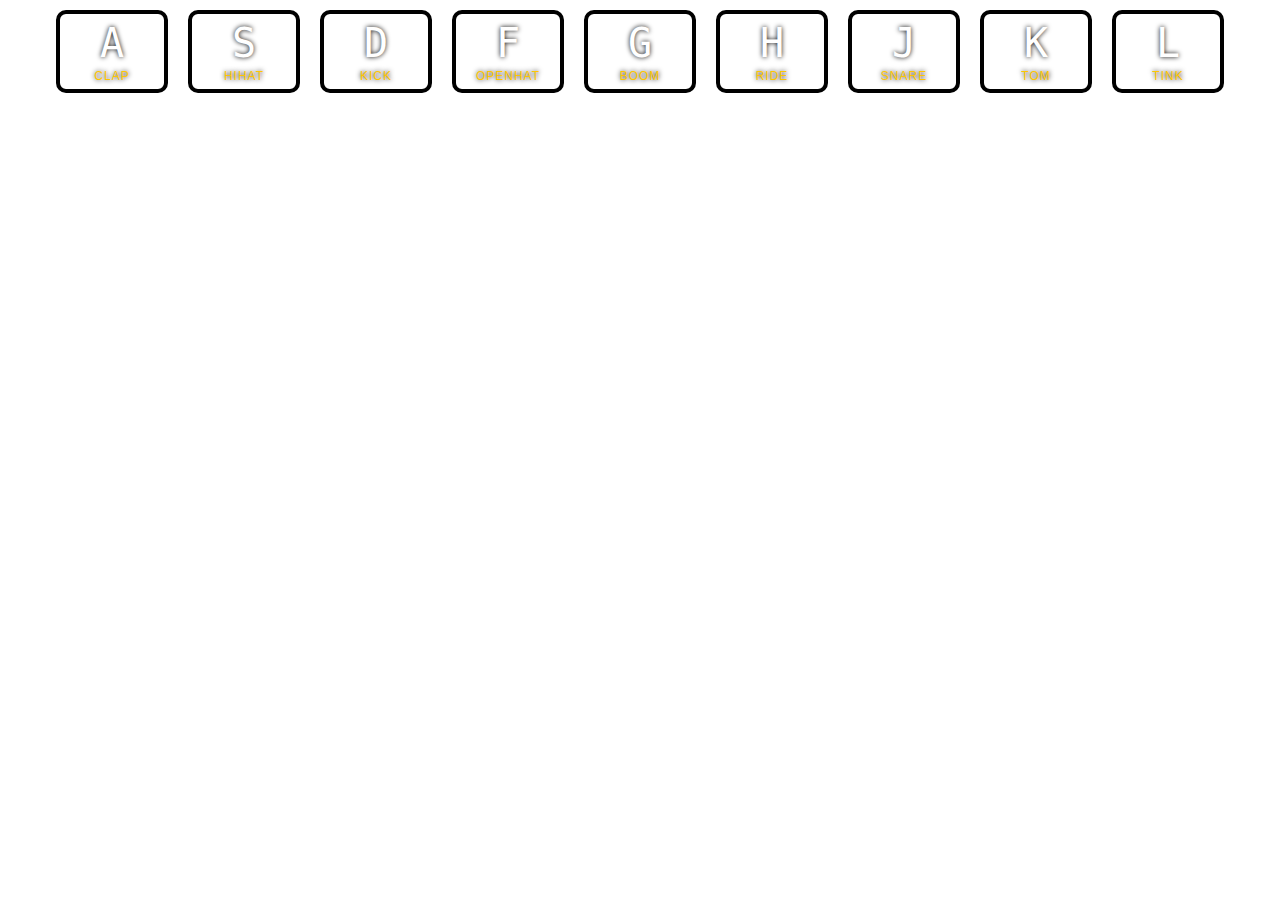
<file: index.html>
<!DOCTYPE html>
<html>
<head>
	<title>Drum Kit</title>
	<link rel="stylesheet" type="text/css" href="style.css">
</head>
<body>

<div class="keys">
    <div data-key="65" class="key">
      <kbd>A</kbd>
      <span class="sound">clap</span>
    </div>
    <div data-key="83" class="key">
      <kbd>S</kbd>
      <span class="sound">hihat</span>
    </div>
    <div data-key="68" class="key">
      <kbd>D</kbd>
      <span class="sound">kick</span>
    </div>
    <div data-key="70" class="key">
      <kbd>F</kbd>
      <span class="sound">openhat</span>
    </div>
    <div data-key="71" class="key">
      <kbd>G</kbd>
      <span class="sound">boom</span>
    </div>
    <div data-key="72" class="key">
      <kbd>H</kbd>
      <span class="sound">ride</span>
    </div>
    <div data-key="74" class="key">
      <kbd>J</kbd>
      <span class="sound">snare</span>
    </div>
    <div data-key="75" class="key">
      <kbd>K</kbd>
      <span class="sound">tom</span>
    </div>
    <div data-key="76" class="key">
      <kbd>L</kbd>
      <span class="sound">tink</span>
    </div>
  </div>
  
  <audio data-key="65" src="sounds/clap.wav"></audio>
  <audio data-key="83" src="sounds/hihat.wav"></audio>
  <audio data-key="68" src="sounds/kick.wav"></audio>
  <audio data-key="70" src="sounds/openhat.wav"></audio>
  <audio data-key="71" src="sounds/boom.wav"></audio>
  <audio data-key="72" src="sounds/ride.wav"></audio>
  <audio data-key="74" src="sounds/snare.wav"></audio>
  <audio data-key="75" src="sounds/tom.wav"></audio>
  <audio data-key="76" src="sounds/tink.wav"></audio>

	<script src="app.js"></script>
</body>
</html>
</file>
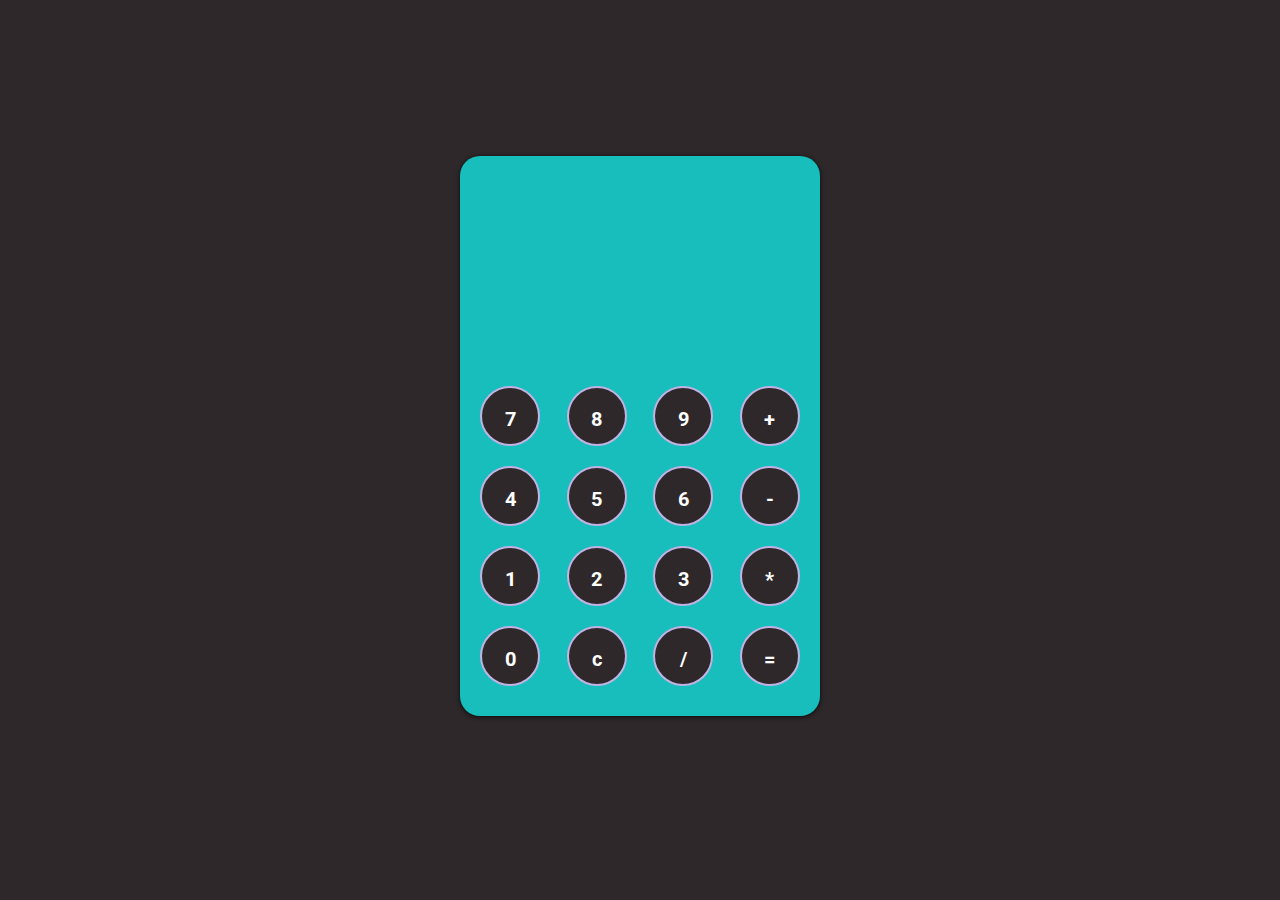
<file: calculator/index.html>
<!DOCTYPE html>
<html>
<head>
	<meta charset="utf-8"/>
	<meta name="viewport" content="width=device-width initial-scale=1"/>
	<title>Calculator</title>
	<link rel="stylesheet" type="text/css" href="styles.css">
</head>
 <body id="calc">
  <div class="wrap">
    <div class="calc">
      <div class="results">
        <div class="accum">
          <p id="num-a"></p>
          <p id="operator"></p>
          <p id="num-b"></p>
        </div>
        <div class="result-container">
        	<p class="res" id="result"></p>
        </div>
        
      </div>
      <div class="keypad">
        <div class="row">
          <button class="key" data-value="7" data-action="number">7</button>
          <button class="key" data-value="8" data-action="number">8</button>
          <button class="key" data-value="9" data-action="number">9</button>
          <button class="key" data-value="+" data-action="operation">+</button>
        </div>
        <div class="row">
          <button class="key" data-value="4" data-action="number">4</button>
          <button class="key" data-value="5" data-action="number">5</button>
          <button class="key" data-value="6" data-action="number">6</button>
          <button class="key" data-value="-" data-action="operation">-</button>
        </div>
        <div class="row">
          <button class="key" data-value="1" data-action="number">1</button>
          <button class="key" data-value="2" data-action="number">2</button>
          <button class="key" data-value="3" data-action="number">3</button>
          <button class="key" data-value="*" data-action="operation">*</button>
        </div>
        <div class="row">
          <button class="key" data-value="0" data-action="number">0</button>
          <button class="key" data-value="c" data-action="operation">c</button>
          <button class="key" data-value="/" data-action="operation">/</button>
          <button class="key" data-value="=" data-action="calculate">=</button>
        </div>
      </div>
    </div>
  </div>
<script type="text/javascript" src="app.js"></script>
</body>
</html>
</file>
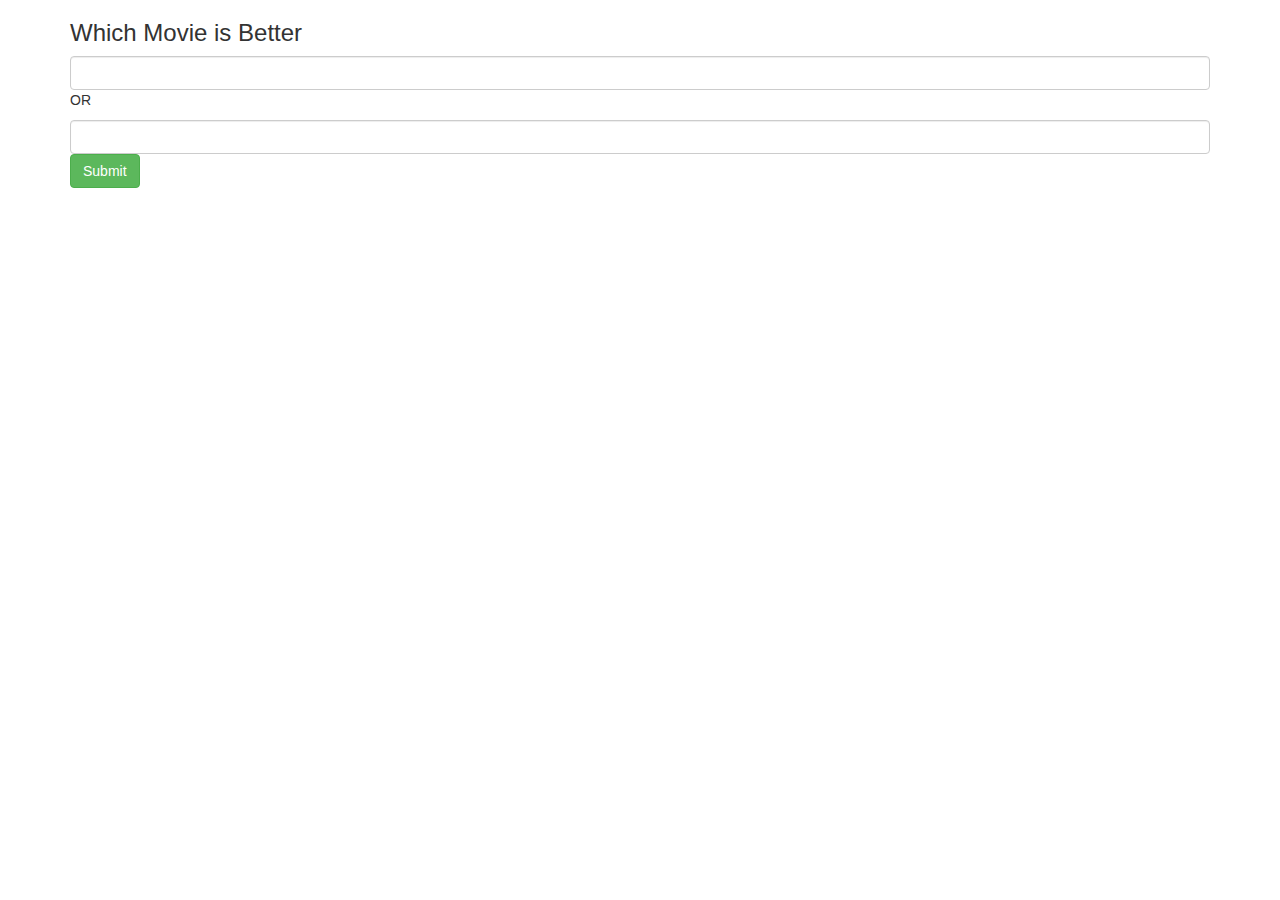
<file: compare-movies/index.html>
<!DOCTYPE html>
<html>
<head>
	<title>Which Movie is Better</title>
	<link rel="stylesheet" href="https://maxcdn.bootstrapcdn.com/bootstrap/3.3.7/css/bootstrap.min.css" integrity="sha384-BVYiiSIFeK1dGmJRAkycuHAHRg32OmUcww7on3RYdg4Va+PmSTsz/K68vbdEjh4u" crossorigin="anonymous">
</head>
<body>

<div class="container">
	<h3>Which Movie is Better</h3>
	<form method="POST" class="form-group">
		<input type="text" name="movie" class="first form-control">
		<p> OR </p>
		<input type="text" name="movie" class="second form-control">
		<input type="submit" name="button" class="btn btn-success">
	</form>
	<div class="row winner">
		<div class="movie1 col-md-6"></div>
		<div class="movie2 col-md-6"></div>
	</div>
</div>
<script src="https://code.jquery.com/jquery-3.1.1.js" integrity="sha256-16cdPddA6VdVInumRGo6IbivbERE8p7CQR3HzTBuELA=" crossorigin="anonymous"></script>
<script type="text/javascript" src="app.js"></script>
</body>
</html>
</file>
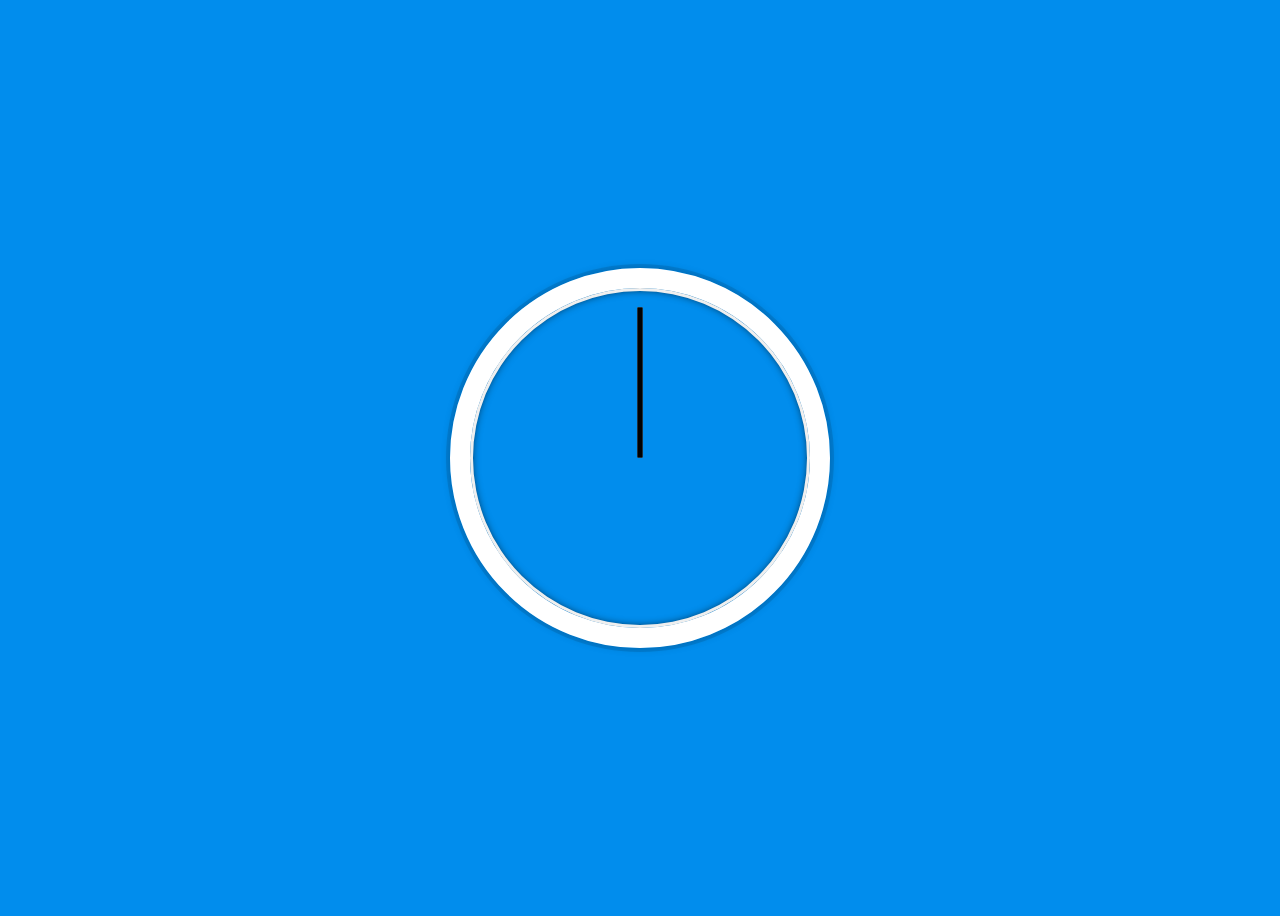
<file: css-clock/index.html>
<!DOCTYPE html>
<html>
<head>
	<meta charset="UTF-8">
	<title>CSS Clock</title>
	<link rel="stylesheet" type="text/css" href="style.css">
</head>
<body>
	<div class="clock">
		<div class="clock-face">
			<div class="hand hour-hand"></div>
			<div class="hand minute-hand"></div>
			<div class="hand second-hand"></div>
		</div>
	</div>


	<script src="app.js"></script>
</body>
</html>
</file>
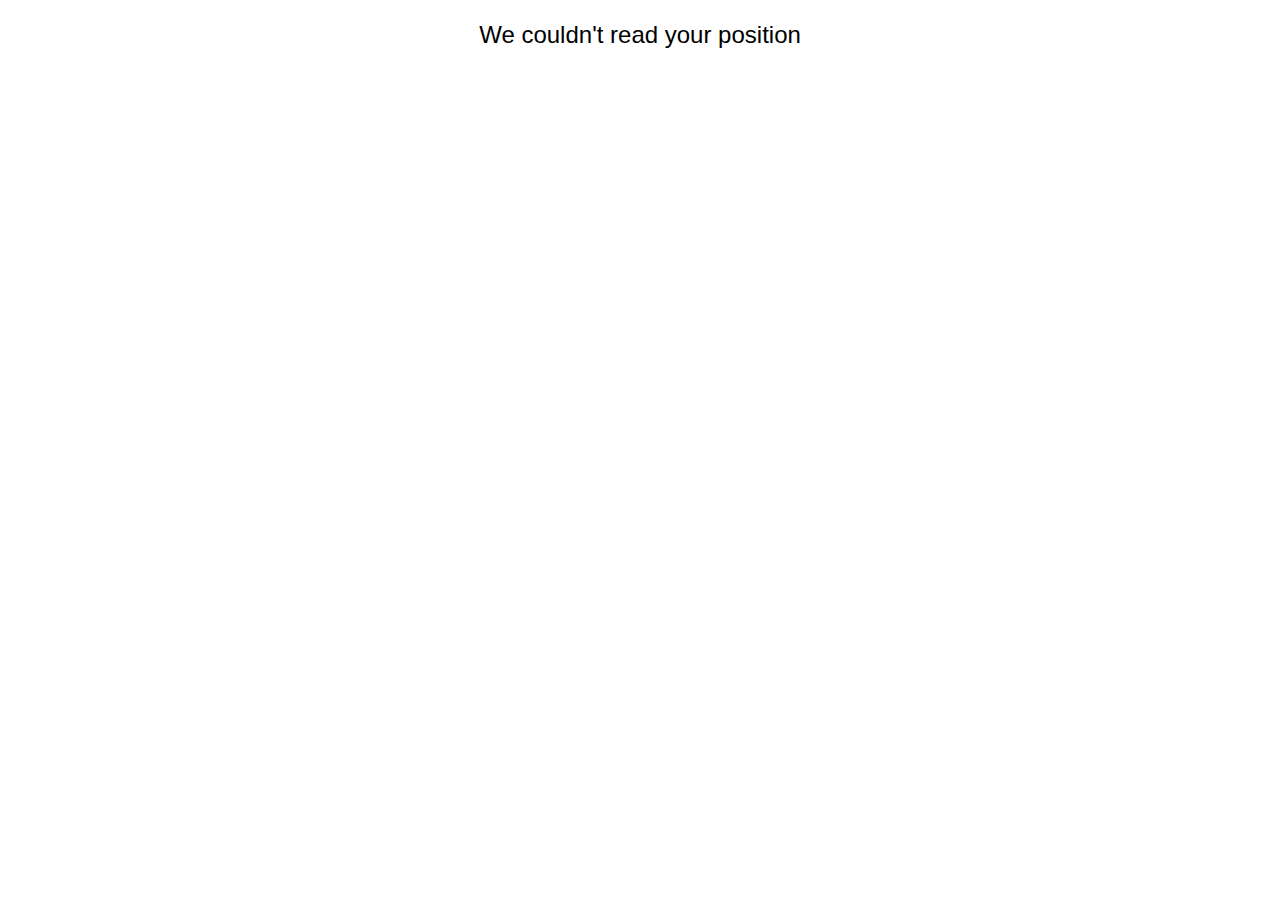
<file: dark-sky-weather-app/index.html>
<!DOCTYPE html>
<html>
<head>
	<meta charset="utf-8">
	<meta name="viewport" content="width=device-width, initial-scale=1">
	<title>Dark Sky Weather</title>
	<link rel="stylesheet" type="text/css" href="style.css">	
</head>
<body>
	<h1>
		<div class="temperature"></div>		
	</h1>
	<p>
		<div class="tempDetails"></div>
	</p>
	<h2>
		<div class="minutely"></div>
	</h2>
	<h2>
		<div class="location"></div>
	</h2>
	<h2>
		<div class="icon"></div>
	</h2>
	<script src="https://ajax.googleapis.com/ajax/libs/jquery/1.10.2/jquery.min.js"></script>
	<script src="app.js"></script>
</body>
</html>
</file>
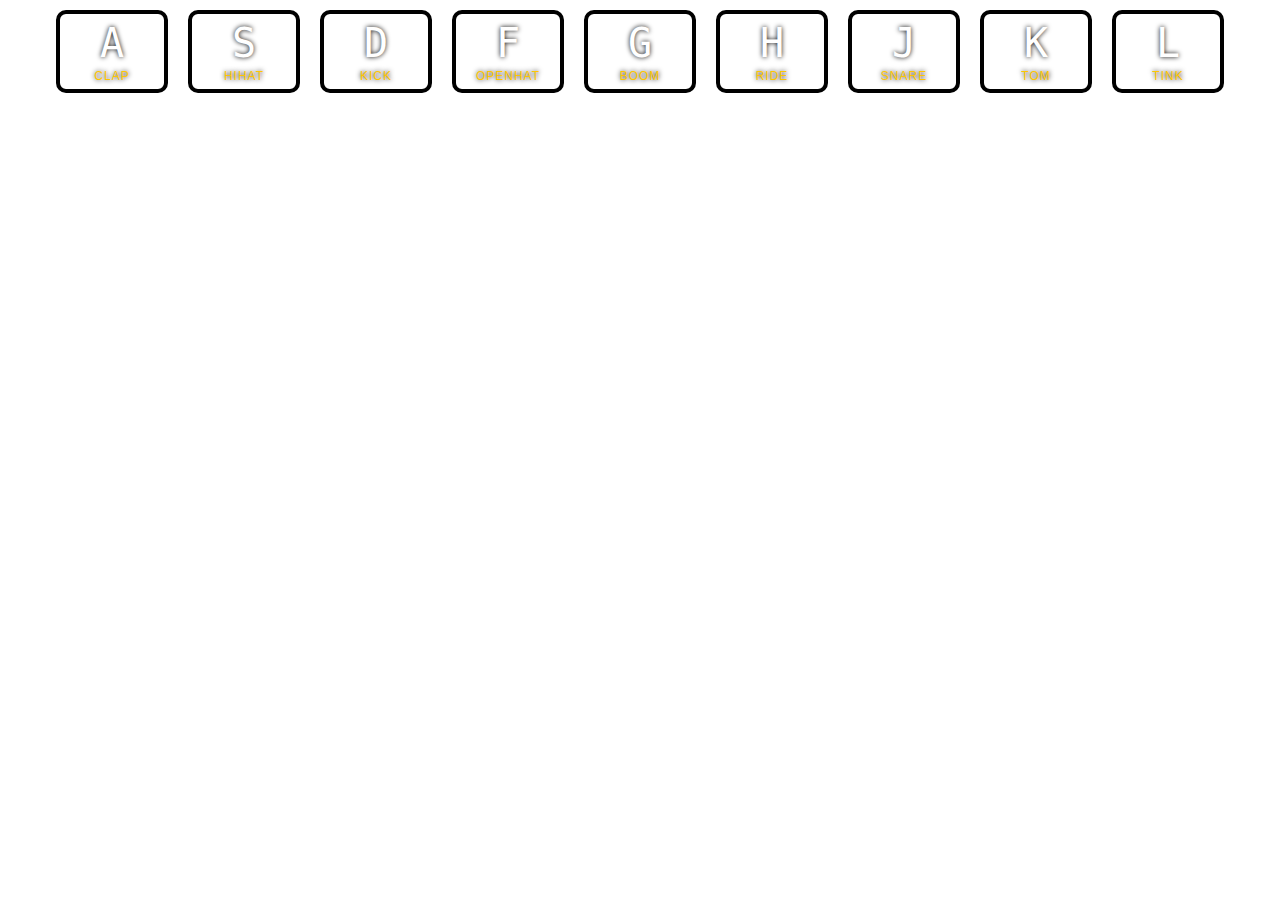
<file: drum-keys/index.html>
<!DOCTYPE html>
<html>
<head>
	<title>Drum Kit</title>
	<link rel="stylesheet" type="text/css" href="style.css">
</head>
<body>

<div class="keys">
  <div data-key="65" class="key">
    <kbd>A</kbd>
    <span class="sound">clap</span>
  </div>
  <div data-key="83" class="key">
    <kbd>S</kbd>
    <span class="sound">hihat</span>
  </div>
  <div data-key="68" class="key">
    <kbd>D</kbd>
    <span class="sound">kick</span>
  </div>
  <div data-key="70" class="key">
    <kbd>F</kbd>
    <span class="sound">openhat</span>
  </div>
  <div data-key="71" class="key">
    <kbd>G</kbd>
    <span class="sound">boom</span>
  </div>
  <div data-key="72" class="key">
    <kbd>H</kbd>
    <span class="sound">ride</span>
  </div>
  <div data-key="74" class="key">
    <kbd>J</kbd>
    <span class="sound">snare</span>
  </div>
  <div data-key="75" class="key">
    <kbd>K</kbd>
    <span class="sound">tom</span>
  </div>
  <div data-key="76" class="key">
    <kbd>L</kbd>
    <span class="sound">tink</span>
  </div>
</div>
  
  <audio data-key="65" src="sounds/clap.wav"></audio>
  <audio data-key="83" src="sounds/hihat.wav"></audio>
  <audio data-key="68" src="sounds/kick.wav"></audio>
  <audio data-key="70" src="sounds/openhat.wav"></audio>
  <audio data-key="71" src="sounds/boom.wav"></audio>
  <audio data-key="72" src="sounds/ride.wav"></audio>
  <audio data-key="74" src="sounds/snare.wav"></audio>
  <audio data-key="75" src="sounds/tom.wav"></audio>
  <audio data-key="76" src="sounds/tink.wav"></audio>

	<script src="app.js"></script>
</body>
</html>
</file>
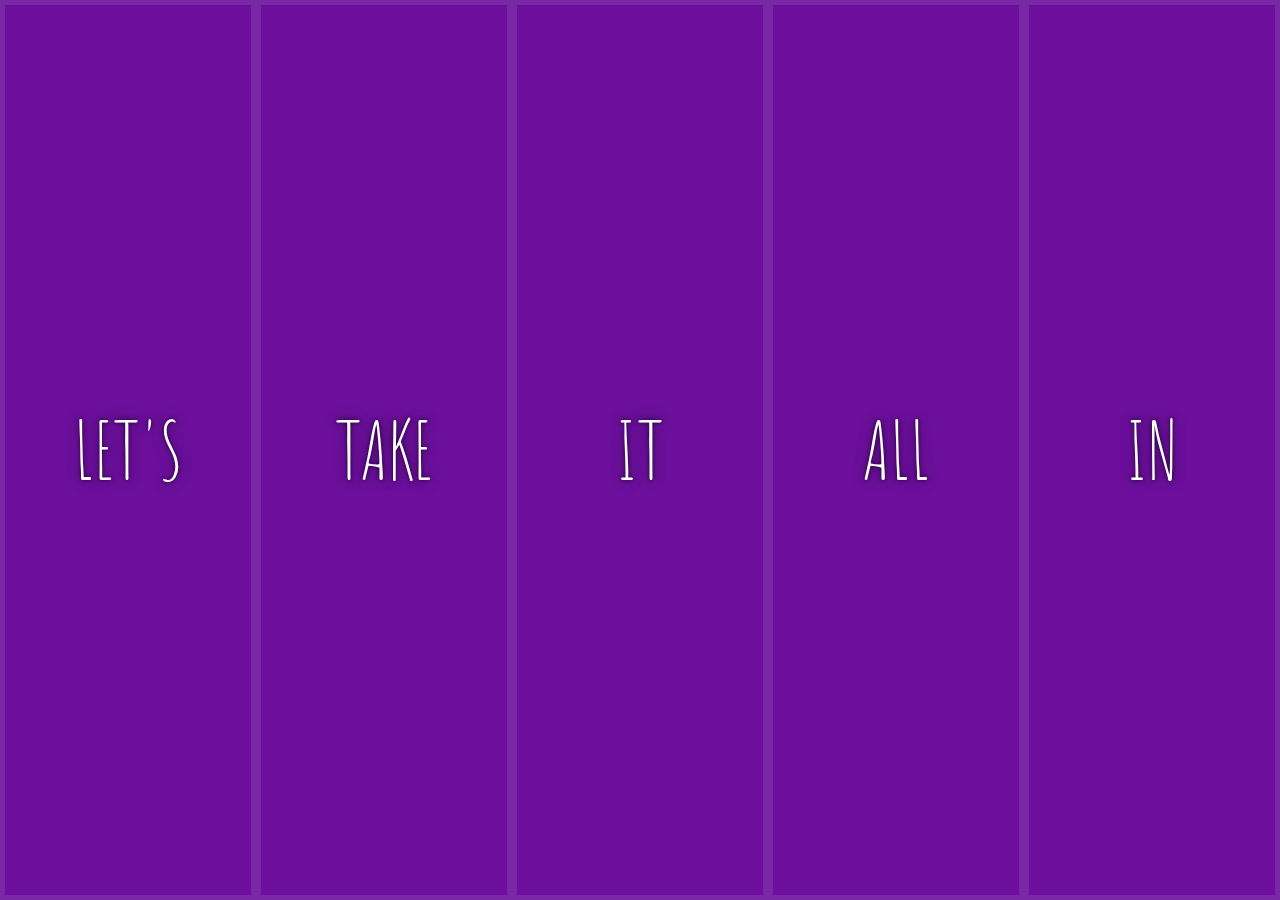
<file: flexImageGallery/index.html>
<!DOCTYPE html>
<html>
<head>
	<meta charset="utf-8">
	<title>Flex Image Gallery</title>
	<link href='https://fonts.googleapis.com/css?family=Amatic+SC' rel='stylesheet' type='text/css'>
	<link rel="stylesheet" type="text/css" href="style.css">
</head>
<body>

<div class="panels">
	<div class="panel panel1">
		<p>Hey</p>
    <p>Let's</p>
    <p>Dance</p>
	</div>
	<div class="panel panel2">
		<p>Give</p>
    <p>Take</p>
    <p>Receive</p>
	</div>
	<div class="panel panel3">
		<p>Experience</p>
    <p>It</p>
    <p>Today</p>
	</div>
	<div class="panel panel4">
    <p>Give</p>
    <p>All</p>
    <p>You can</p>		
	</div>
	<div class="panel panel5">
	  <p>Life</p>
    <p>In</p>
    <p>Motion</p>
	</div>
</div>

<script src="app.js"></script>
</body>
</html>
</file>
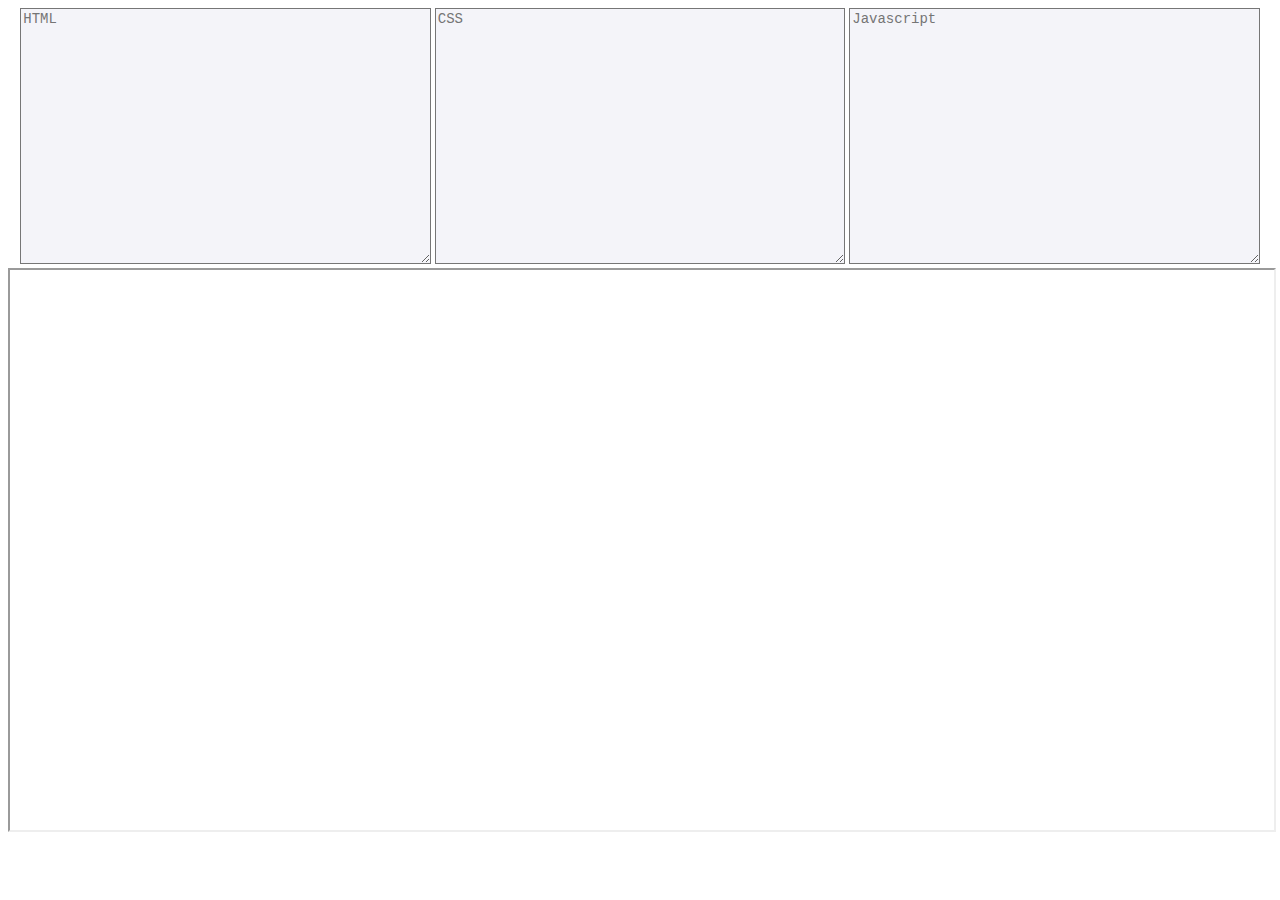
<file: live-code-editor/index.html>
<!DOCTYPE html>
<html>
<head>
	<title>Live Code Editor</title>
	<meta charset="utf-8">
	<meta name="viewport" content="width=device-width, initial-scale=1">
	<link rel="stylesheet" type="text/css" href="style.css">
</head>
<body>
<textarea id="html" placeholder="HTML"></textarea>
<textarea id="css" placeholder="CSS"></textarea>
<textarea id="javascript" placeholder="Javascript"></textarea>
<iframe id="code"></iframe>

<script src="app.js"></script>
</body>
</html>
</file>
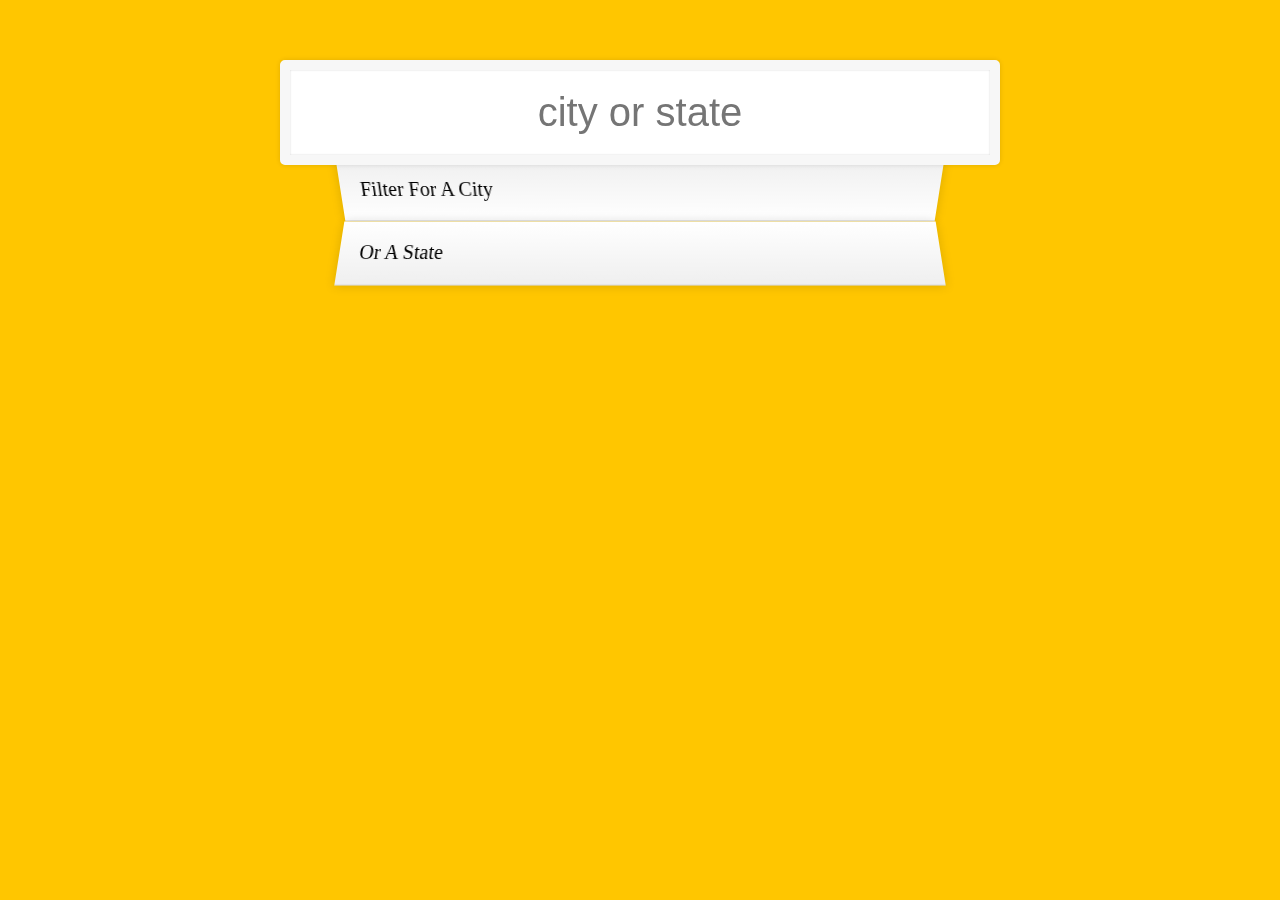
<file: quickSearch/index.html>
<!DOCTYPE html>
<html>
<head>
	<meta charset="utf-8">
	<title>Quick Search Demo</title>
	<link rel="stylesheet" type="text/css" href="style.css">
</head>
<body>
<form class="search-form">
	<input type="text" class="search" placeholder="city or state">
	<ul class="suggestions">
		<li>Filter for a city</li>
		<li>or a state</li>
	</ul>
</form>
	<script src="app.js"></script>
</body>
</html>
</file>
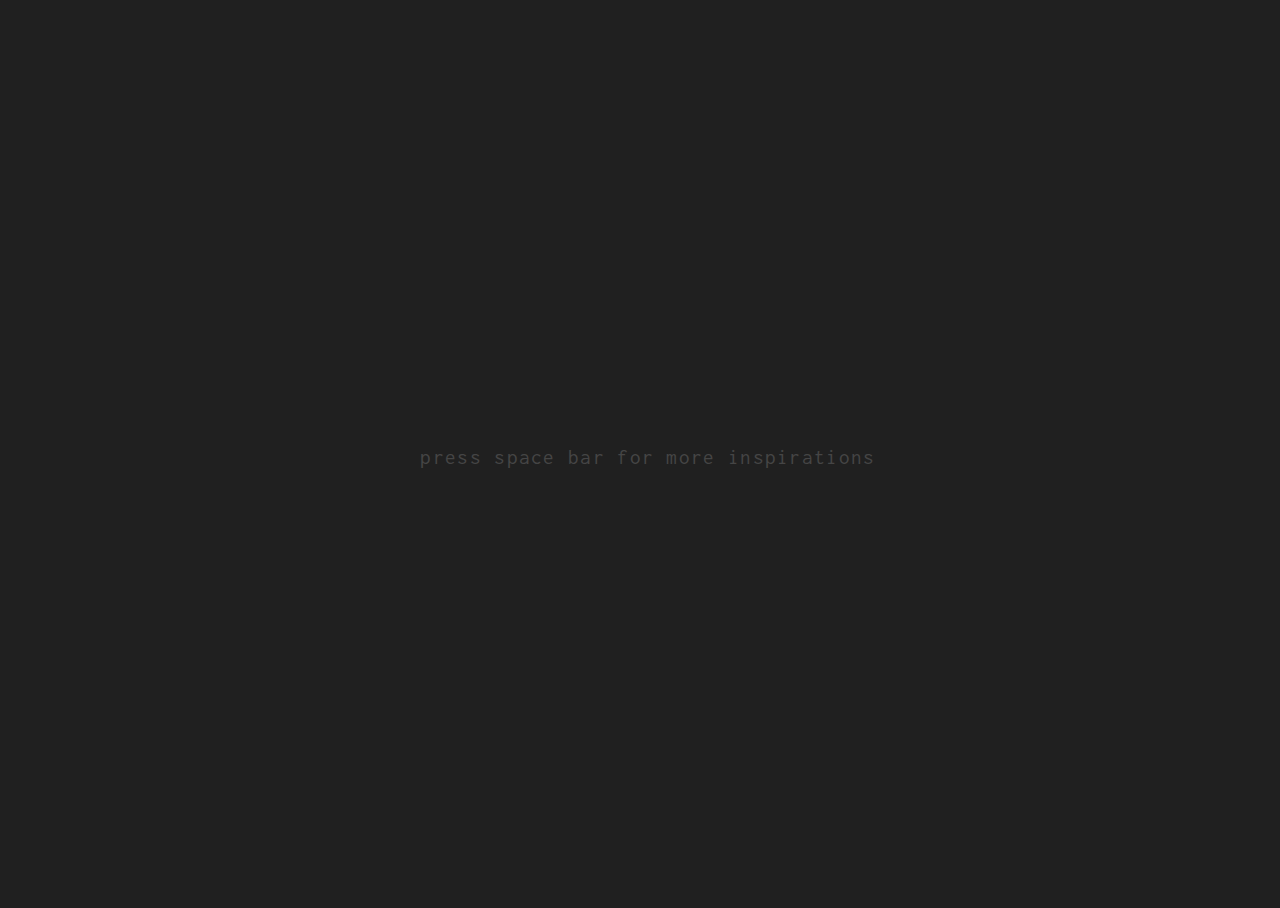
<file: quote-generator/index.html>
<!DOCTYPE html>
<html>
<head>
	<meta charset="utf-8">
	<title>Quote Generator</title>
	<meta name="viewport" content="width=device-width, initial-scale=1">
	<link rel="stylesheet" type="text/css" href="style.css">
	<link href="https://fonts.googleapis.com/css?family=Inconsolata" rel="stylesheet">
</head>
<body>
	<div class="container">
		<div class="quote executed"></div>
		<div class="author"></div>
		<footer class="instructions">
			<p>press space bar for more inspirations</p>
		</footer>
	</div>

	<script 
		src="https://code.jquery.com/jquery-3.1.1.min.js" 
  	integrity="sha256-hVVnYaiADRTO2PzUGmuLJr8BLUSjGIZsDYGmIJLv2b8="
  	crossorigin="anonymous"></script>
	<script src="app.js"></script>
</body>
</html>
</file>
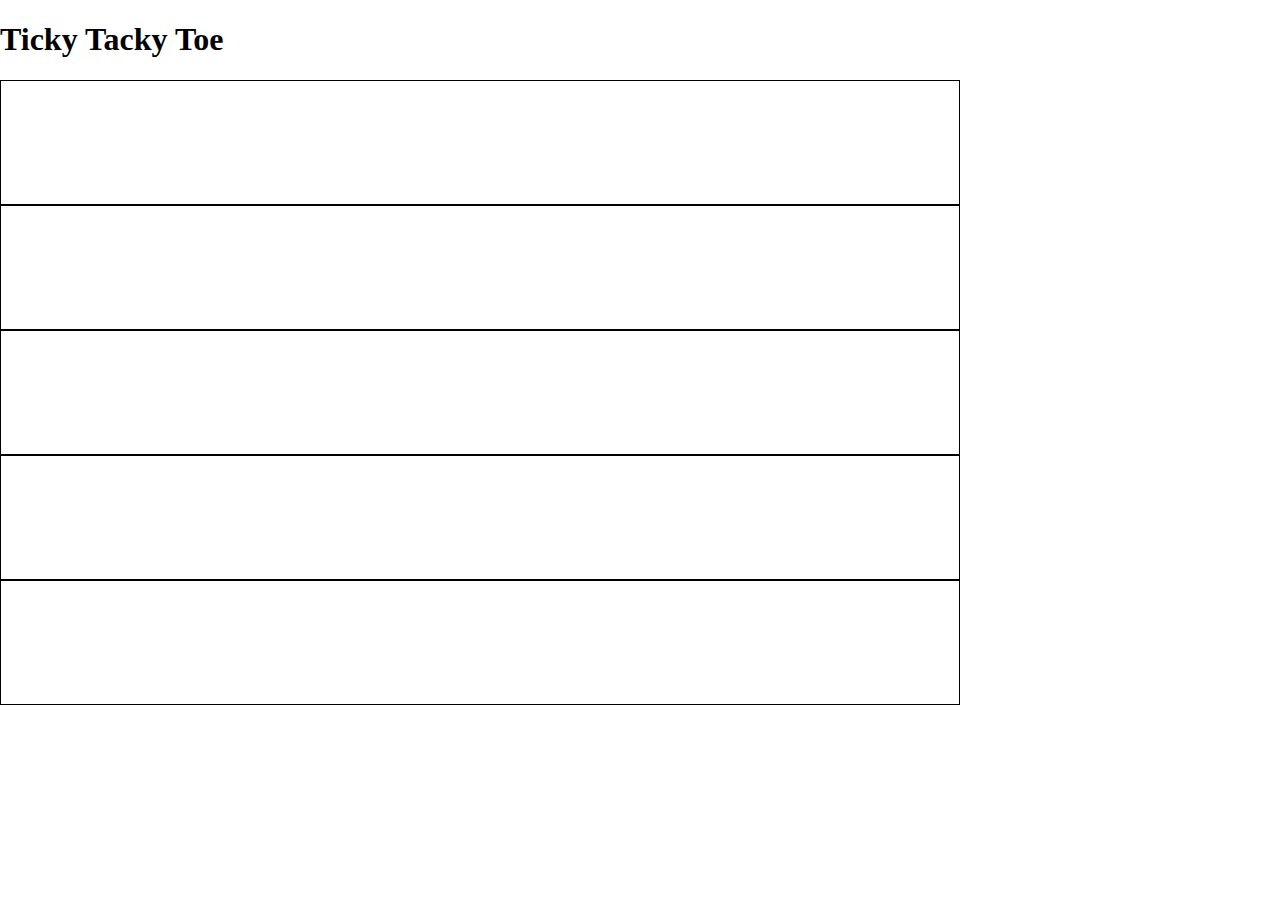
<file: tic-tac-toe/index.html>
<!DOCTYPE html>
	<html>
	<head>
		<title>Ticky Tacky Toe</title>
		<link rel="stylesheet" type="text/css" href="styles.css">
	</head>
	<body>
		<h1>Ticky Tacky Toe</h1>
		<div id="board">
			<div class="row" id="1">
				<div class="col"></div>
				<div class="col"></div>
				<div class="col"></div>
				<div class="col"></div>
				<div class="col"></div>
			</div>
			<div class="row" id="2">
				<div class="col"></div>
				<div class="col"></div>
				<div class="col"></div>
				<div class="col"></div>
				<div class="col"></div>
			</div>
			<div class="row" id="3">
				<div class="col"></div>
				<div class="col"></div>
				<div class="col"></div>
				<div class="col"></div>
				<div class="col"></div>
			</div>
			<div class="row" id="4">
				<div class="col"></div>
				<div class="col"></div>
				<div class="col"></div>
				<div class="col"></div>
				<div class="col"></div>
			</div>
			<div class="row" id="5">
				<div class="col"></div>
				<div class="col"></div>
				<div class="col"></div>
				<div class="col"></div>
				<div class="col"></div>
			</div>
		</div>
		<script src="https://ajax.googleapis.com/ajax/libs/jquery/3.1.1/jquery.min.js"></script>
		<script type="text/javascript" src="app.js"></script>
	</body>
	</html>
</file>
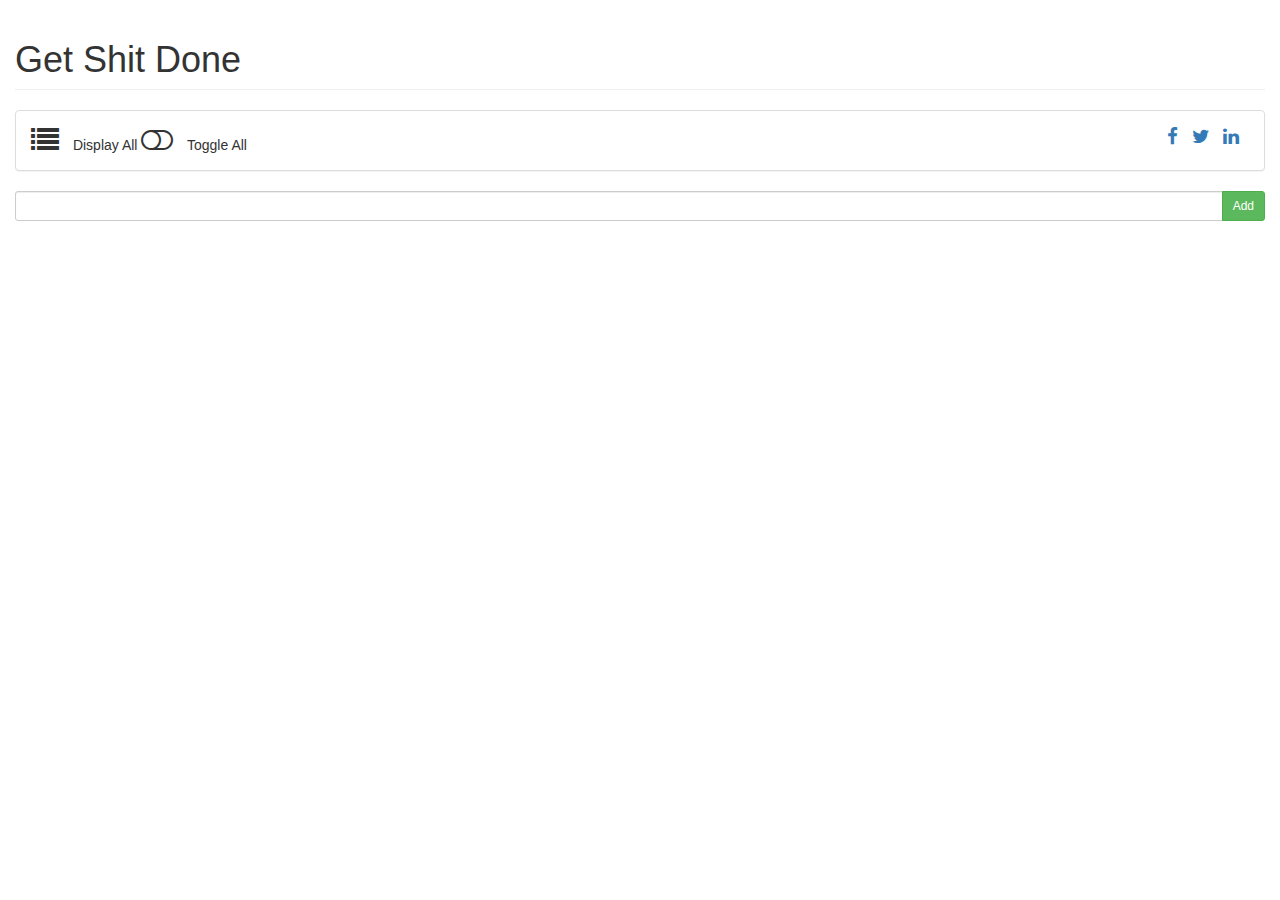
<file: todoMVC/index.html>
<!DOCTYPE html>
<html>
<head>
	<title>ToDo List</title>
	<link rel="stylesheet" href="https://maxcdn.bootstrapcdn.com/bootstrap/3.3.7/css/bootstrap.min.css" integrity="sha384-BVYiiSIFeK1dGmJRAkycuHAHRg32OmUcww7on3RYdg4Va+PmSTsz/K68vbdEjh4u" crossorigin="anonymous">
	<link rel="stylesheet" href="https://maxcdn.bootstrapcdn.com/font-awesome/4.6.3/css/font-awesome.min.css" type="text/css">
	<link rel="stylesheet" type="text/css" href="style.css">
</head>
<body>
	<div class='container-fluid'>
		<h1 class="page-header">Get Shit Done</h1>		
		
		<!-- DISPLAY AND TOGGLE TODOS -->
		<div class="panel panel-default">
		  <div class="panel-body">
		    <div class="row">
					<div class="col-xs-8">
						<i class="fa fa-list fa-2x" onclick="handlers.displayToDos()"></i>
						<span>Display All</span>
						<i class="fa fa-toggle-off fa-2x" onclick="handlers.toggleAll()"></i>
						<span>Toggle All</span>
					</div>
					<div class="col-xs-4">
						<div class="pull-right">
							<a href="#" target="_blank"><i class="fa fa-facebook-f fa-lg"></i></a>
							<a href="#" target="_blank"><i class="fa fa-twitter fa-lg"></i></a>
							<a href="#" target="_blank"><i class="fa fa-linkedin fa-lg"></i></a>	
						</div>
					</div>
				</div>
		  </div>
		</div>

		<!-- INPUT TO ADD TODOS -->
		<div class="input-group input-group-sm col-xs-12">
			<input type="text" class="form-control addToDoTextInput"/>
			<span class="input-group-btn">
				<button 
					class="btn btn-success" 
					onclick="handlers.addToDo()">Add</button>															
			</span>				
		</div>

		<!-- LIST ITEMS -->
		<ul class="todolist list-group editToDoTextInput"></ul>

	</div>
	<script src="https://ajax.googleapis.com/ajax/libs/jquery/3.1.1/jquery.min.js"></script>
	<script src='main.js'></script>
</body>
</html>
</file>
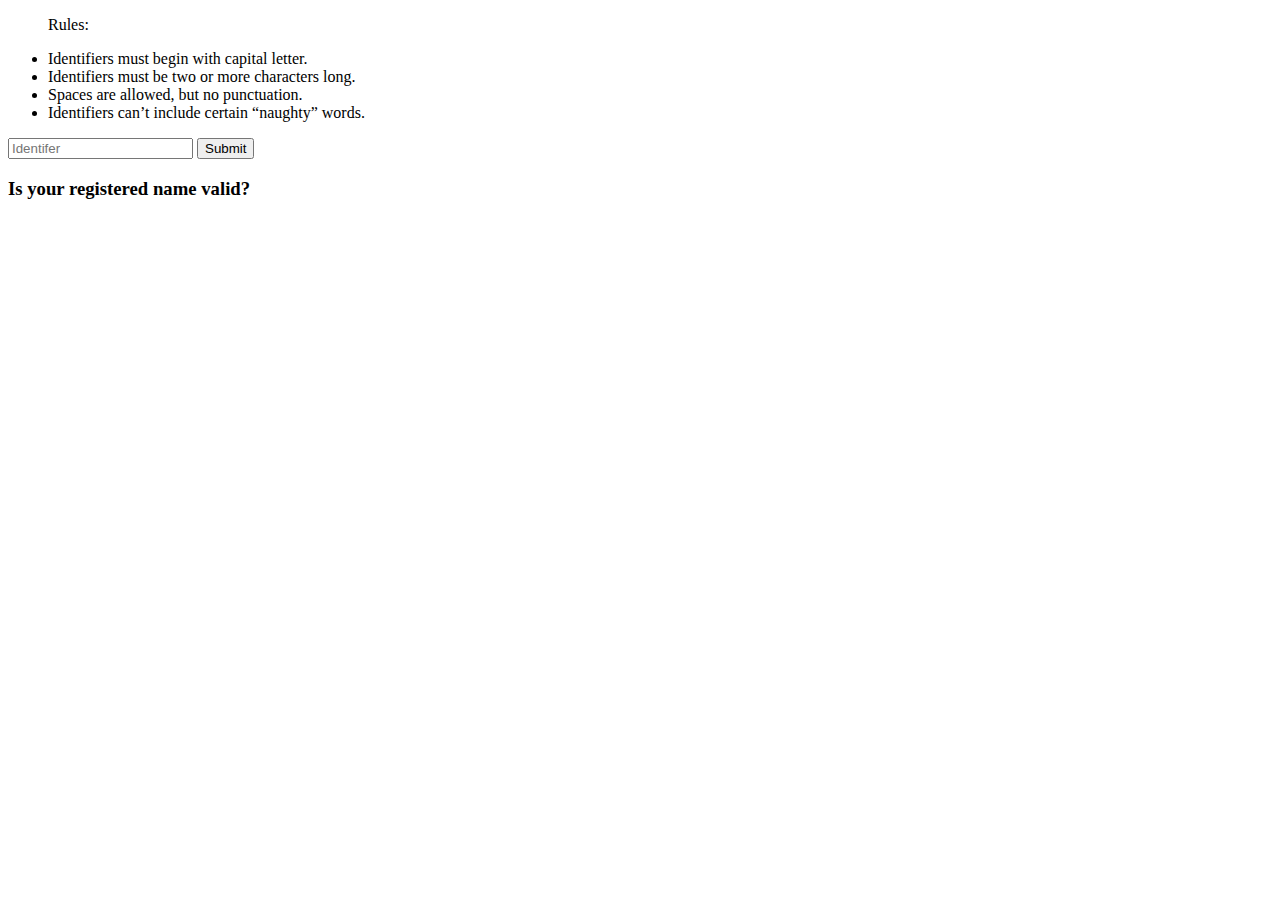
<file: user-sign-up/index.html>
<!DOCTYPE html>
<html>
<head>
	<title></title>
</head>
<body>	
	<ul>
		<p>Rules:</p>
		<li>Identifiers must begin with capital letter.</li>
		<li>Identifiers must be two or more characters long.</li>
		<li>Spaces are allowed, but no punctuation.</li>
		<li>Identifiers can’t include certain “naughty” words.</li>
	</ul>
	<form>
		<input type="text" id="identifier" name="identifier" placeholder="Identifer">
		<input type="submit" id="submitButton" value="Submit">
	</form>
	<h3>Is your registered name valid?</h3>
	<div id="valid"></div>
	<script src="app.js"></script>
	<script src="game.js"></script>
</body>
</html>
</file>
<file: style.css>
html {
	font-size: 10px;
	background: url(https://image.winudf.com/112/8c84fb504c4a98/screen-1.jpg) bottom;
	background-size: cover;
}

body, html {
	margin: 0;
	padding: 0;
	font-family: sans-serif;
}

.keys {
	display: flex;
	flex: 1,
	min-height: 100vh;
	align-items: center;
	justify-content: center;
}

.key {
	border: 4px solid black;
	border-radius: 10px;
	margin: 1rem;
	font-size: 1.5rem;
	padding: .6rem .2rem;
	transition: all .07s;
	width: 100px;
	text-align: center;
	color: white;
	background: rgba(255,255,255,0.2);
	text-shadow: 0 0 5px black;
}

.playing {
	transform: scale(1);
	border-color: #ffc600;
	box-shadow: 0 0 10px #ffc600;
}

kbd {
	display: block;
	font-size: 40px;
}

.sound {
	font-size: 1.2rem;
	text-transform: uppercase;
	letter-spacing: 1px;
	color: #ffc600;
}
</file>
<file: calculator/styles.css>
@import url('https://fonts.googleapis.com/css?family=Roboto');

#calc {
  align-items: center;
  background-color: #2E282A;
  display: flex;
  height: 95vh;
  justify-content: center;
}

.results {
  box-sizing: border-box;
  height: 220px;
  padding: 20px 20px;
}

.wrap {
  background-color: #17BEBB;
  border-radius: 20px;
  box-shadow: 0px 1px 5px 0px rgba(0,0,0,0.75);
  height: 560px;
  width: 360px;
  position: relative;
}

.row {
  display: flex;
  justify-content: space-between;
  padding: 10px 20px;
}

.key {
  background-color: #2E282A;
  border: 2px solid #C3B2E4;
  border-radius: 50%;
  color: white;
  cursor: pointer;
  display: inline-block;
  font-family: 'Roboto', sans-serif;
  font-size: 20px;
  font-weight: bold;
  height: 60px;
  line-height: 60px;
  text-align: center;
  width: 60px;
}

.key:hover {
  box-shadow: 0px 1px 5px 0px rgba(0,0,0,0.75);
}
.key:focus {
  outline: none;
}

.results > * {
  color: white;
  font-family: 'Roboto', sans-serif;
}

.results {
  position: relative;
}

#result {
  bottom: 0;
  font-size: 48px;
  padding-right: 20px;
  position: absolute;
  right: 0;
}
</file>
<file: css-clock/style.css>
html {
  background:#018DED url(http://unsplash.it/1500/1000?image=881&blur=50);
  background-size:cover;
  font-family:'helvetica neue';
  text-align: center;
  font-size: 10px;
}

body {
  font-size: 2rem;
  display:flex;
  flex:1;
  min-height: 100vh;
  align-items: center;
}

.clock {
	width: 30rem;
	height: 30rem;
	border: 20px solid white;
	border-radius: 50%;
	margin: 50px auto;
	position: relative;
	padding: 2rem;
	box-shadow: 
		0 0 0 4px rgba(0, 0, 0, 0.1),
		inset 0 0 0 3px #efefef,
		inset 0 0 10px black,
		0 0 10px rgba(0, 0, 0, 0.2);
}

.clock-face {
	position: relative;
	width: 100%;
	height: 100%;
	transform: translateY(-3px);
}

.hand {
	width: 50%;
	height: 5px;
	background: black;
	position: absolute;
	top: 50%;
	transform-origin: 100%;
	transform: rotate(90deg);
	transition: all 0.05s;
	transition-timing-function: cubic-bezier(0.1, 2.7, 0.58, 1);
}

.hour-hand {
	background-color: white;
}
</file>
<file: dark-sky-weather-app/style.css>
html {
  font-family: "Avenir Next", Helvetica, sans-serif;
  text-align: center;
}

body {
  margin: 0 auto;
} 

h1, h2 {
  font-weight: 300;
}
</file>
<file: drum-keys/style.css>
html {
	font-size: 10px;
	background: url(https://image.winudf.com/112/8c84fb504c4a98/screen-1.jpg) bottom;
	background-size: cover;
}

body, html {
	margin: 0;
	padding: 0;
	font-family: sans-serif;
}

.keys {
	display: flex;
	flex: 1,
	min-height: 100vh;
	align-items: center;
	justify-content: center;
}

.key {
	border: 4px solid black;
	border-radius: 10px;
	margin: 1rem;
	font-size: 1.5rem;
	padding: .6rem .2rem;
	transition: all .07s;
	width: 100px;
	text-align: center;
	color: white;
	background: rgba(255,255,255,0.2);
	text-shadow: 0 0 5px black;
}

.playing {
	transform: scale(1);
	border-color: #ffc600;
	box-shadow: 0 0 10px #ffc600;
}

kbd {
	display: block;
	font-size: 40px;
}

.sound {
	font-size: 1.2rem;
	text-transform: uppercase;
	letter-spacing: 1px;
	color: #ffc600;
}
</file>
<file: flexImageGallery/style.css>
html {
	box-sizing: border-box;
	background: #ffc600;
	font-family: 'helvetica neue';
	font-size: 20px;
	font-weight: 200;
}

body {
	margin: 0;
}

*, *:before, *:after {
	box-sizing: inherit;
}

.panels {
	min-height: 100vh;
	overflow: hidden;
	display: flex;
}

.panel {
	background: #6B0F9C;
	box-shadow: inset 0 0 0 5px rgba(255, 255, 255, 0.1);
	color: white;
	text-align: center;
	align-items: center;
	transition: 
		font-size 0.7s cubic-bezier(0.61,-0.19, 0.7,-0.11),
		flex 0.7s cubic-bezier(0.61,-0.19, 0.7,-0.11),
		background 0.2s;
	font-size: 20px;
	background-size: cover;
	background-position: center;
	flex: 1;
  justify-content: center;
  align-items: center;
  display: flex;
  flex-direction: column;
}

.panel1 { background-image:url(https://source.unsplash.com/gYl-UtwNg_I/1500x1500); }
.panel2 { background-image:url(https://source.unsplash.com/1CD3fd8kHnE/1500x1500); }
.panel3 { background-image:url(https://images.unsplash.com/photo-1465188162913-8fb5709d6d57?ixlib=rb-0.3.5&q=80&fm=jpg&crop=faces&cs=tinysrgb&w=1500&h=1500&fit=crop&s=967e8a713a4e395260793fc8c802901d); }
.panel4 { background-image:url(https://source.unsplash.com/ITjiVXcwVng/1500x1500); }
.panel5 { background-image:url(https://source.unsplash.com/3MNzGlQM7qs/1500x1500); }

/* Flex items */
.panel > * {
	margin: 0;
	width: 100%;
	transition: transform 0.5s;
	flex: 1 0 auto;
	display: flex;
	justify-content: center;
	align-items: center;
}

.panel > *:first-child { transform: translateY(-100%); }
.panel.open-active > *:first-child { transform: translateY(0); }

.panel > *:last-child { transform: translateY(100%); }
.panel.open-active > *:last-child { transform: translateY(0); }


.panel p {
	text-transform: uppercase;
	font-family: 'Amatic SC', cursive;
	text-shadow: 0 0 4px rgba(0, 0, 0, 0.72), 0 0 14px rgba(0, 0, 0, 0.45);
	font-size: 2em;
}

.panel p:nth-child(2) {
	font-size: 4em;
}

.panel.open {
	flex: 5;
	font-size: 40px;
}

.cta {
	color: white;
	text-decoration: none;
}
</file>
<file: live-code-editor/style.css>
body {
	text-align: center;
}

textarea {
	background: #F4F4F9;
	width: 32%;
	float: top;
	min-height: 250px;
	overflow: scroll;
	margin: auto;
	display: inline-block;
	outline: none;
	font-family: Courier, serif;
	font-size: 14px;
}

iframe {
	bottom: 0;
	position: relative;
	width: 100%;
	height: 35em;
}
</file>
<file: quickSearch/style.css>
html {
	box-sizing: border-box;
	background: #ffc600;
	font-family:'helvetica neue';
  font-size: 20px;
  font-weight: 200;
}

*, *:before, *:after {
	box-sizing: inherit;
}

input {
	width: 100%;
	padding: 20px
}

.search-form {
	max-width: 600px;
	margin: 50px auto;
}

input.search {
	margin: 0;
	text-align: center;
	outline: 0;
	border: 0;
	border: 10px solid #F7F7F7;
	width: 120%;
	left: -10%;
	position: relative;
	top: 10px;
	z-index: 2;
	border-radius: 5px;
	font-size: 40px;
	box-shadow: 0 0 5px rgba(0, 0, 0, 0.12), inset 0 0 2px rgba(0, 0, 0, 0.19);
}

.suggestions {
	margin: 0;
	padding: 0;
	position: relative;
}

.suggestions li {
	background: white;
	list-style: none;
	border-bottom: 1px solid #D8D8D8;
	box-shadow: 0 0 10px rgba(0, 0, 0, 0.14);
	margin: 0;
	padding: 20px;
	transition: background 0.2s;
	display: flex;
	justify-content: space-between;
	text-transform: capitalize;
}

.suggestions li:nth-child(even) {
	transform: perspective(100px) rotateX(3deg) translateY(2px) scale(1.001);
	background: linear-gradient(to bottom, #ffffff 0%, #efefef 100%);
}

.suggestions li:nth-child(odd) {
	transform: perspective(100px) rotateX(-3deg) translateY(3px);
	background: linear-gradient(to top, #ffffff 0%, #efefef 100%);
}

span.population {
	font-size: 15px;
}

.details {
	text-align: center;
	font-size: 15px;
}

.hl {
	background: #ffc600;
}

a {
	color: black;
	background: rgba(0, 0, 0, 0.1);
	text-decoration: none;
}
</file>
<file: quote-generator/style.css>
html, body {
	font-family: Inconsolata, Courier;
	height: 100%;
	width: 100%;
	background-color: #202020;	
	color: white;
	display: table;
}

p	{
	font-size: 1.3rem;
	letter-spacing: 1.3px;
	line-height: 1.5;
}

.container {
	display: table-cell;
	vertical-align: middle;
	text-align: center;
	padding: 3rem;
}

.quote {	
	position: relative;
	width: 80%;
}

.author {
	color: #ffc600;
	opacity: 1;
	font-size: 1.5rem;
	padding-right: 2em;
	text-align: right;
	position: relative;
	-webkit-transition: all 1s ease-in-out;
  -moz-transition: all 1s ease-in-out;
  -o-transition: all 1s ease-in-out;
  transition: all 1s ease-in-out;
}

.fade {
	opacity: 0 !important;
}

.executed {
	opacity: 1;
	right: 600;
	width: 80%;
	-webkit-transition: all 2s ease-in-out;
  -moz-transition: all 2s ease-in-out;
  -o-transition: all 2s ease-in-out;
  transition: all 2s ease-in-out;
}

.reset {
	opacity: 0;
	right: 600;
	-webkit-transition: all 1s ease-in-out;
  -moz-transition: all 1s ease-in-out;
  -o-transition: all 1s ease-in-out;
  transition: all 1s ease-in-out;
}

.instructions {
	margin-top: 50px
	position: absolute;
	color: #454545;
}
</file>
<file: tic-tac-toe/styles.css>
* {
	box-sizing: border-box;
}

body {
	margin: 0;
	padding: 0;	
}

.row {
	display: flex;
	width: 75%;
	height: 125px;
	border: 1px solid black;
}

.box {
	width: 20%;
	height: 100%;
	background-color: #333333;
	border: 1px solid white;
	color: white;
	font-size: 50px;
  display: flex;
	align-items: center;
	justify-content: center;
}
</file>
<file: todoMVC/style.css>
.fa {
	margin-right: 10px;
}

.todolist {
	margin-top: 20px;
}

.strikethrough {
	color: grey;
}
</file>
